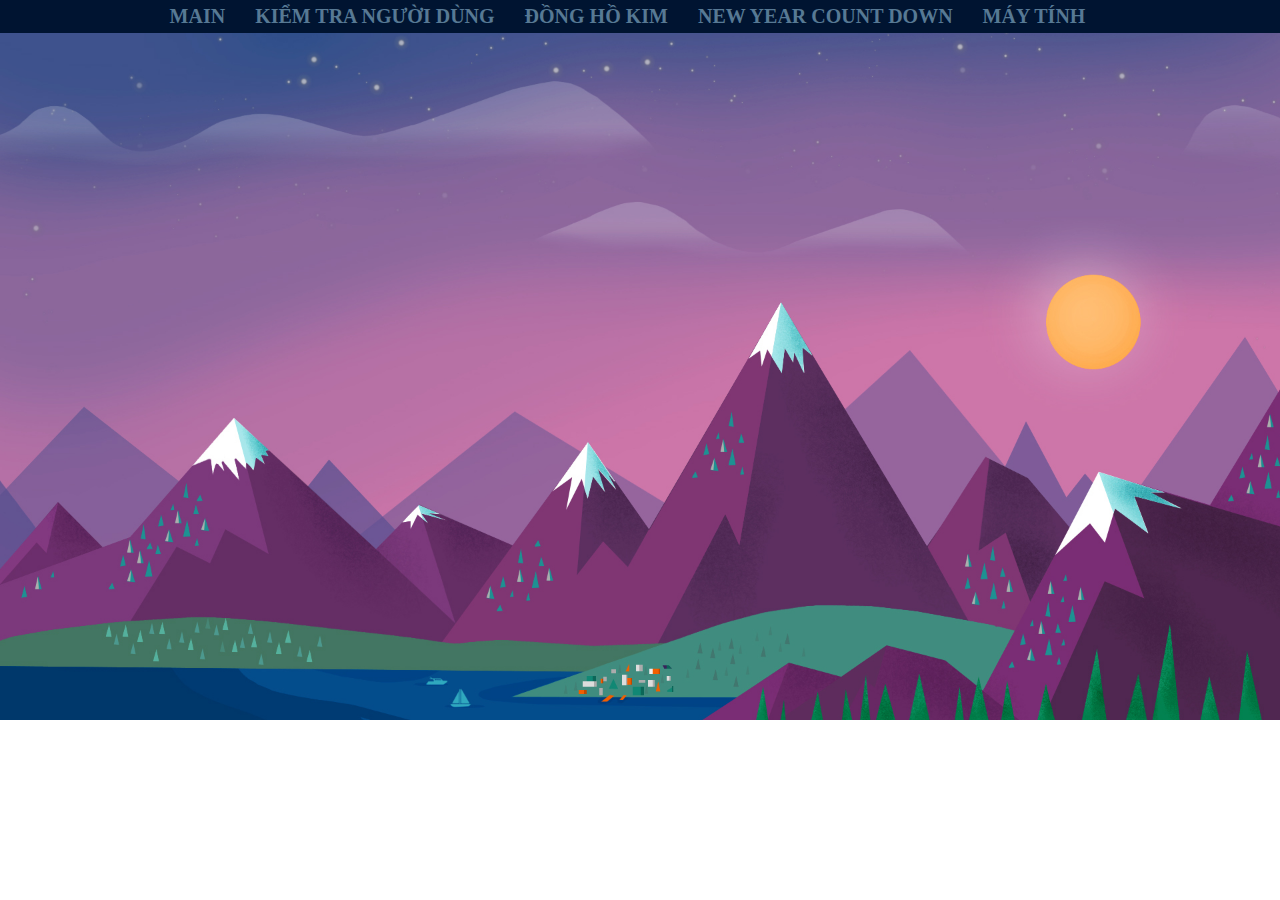
<file: index.html>
<!DOCTYPE html>
<html lang="en">
<head>
    <meta charset="UTF-8">
    <meta name="viewport" content="width=device-width, initial-scale=1.0">
    <title>17521120_Web02</title>
    <link rel="stylesheet" href="app.css">
</head>
<body>
    <div class="navbar">
        <ul>
            <li><a href="index.html">Main</a></li>
            <li><a href="components/Check_User.html">Kiểm tra người dùng</a></li>
            <li><a href="components/Clock.html">Đồng hồ kim</a></li>
            <li><a href="components/NewYearCountDown.html">New Year Count Down</a></li>
            <li><a href="components/Calculator.html">Máy tính</a></li>
        </ul>
    </div>
</body>
</html>
</file>
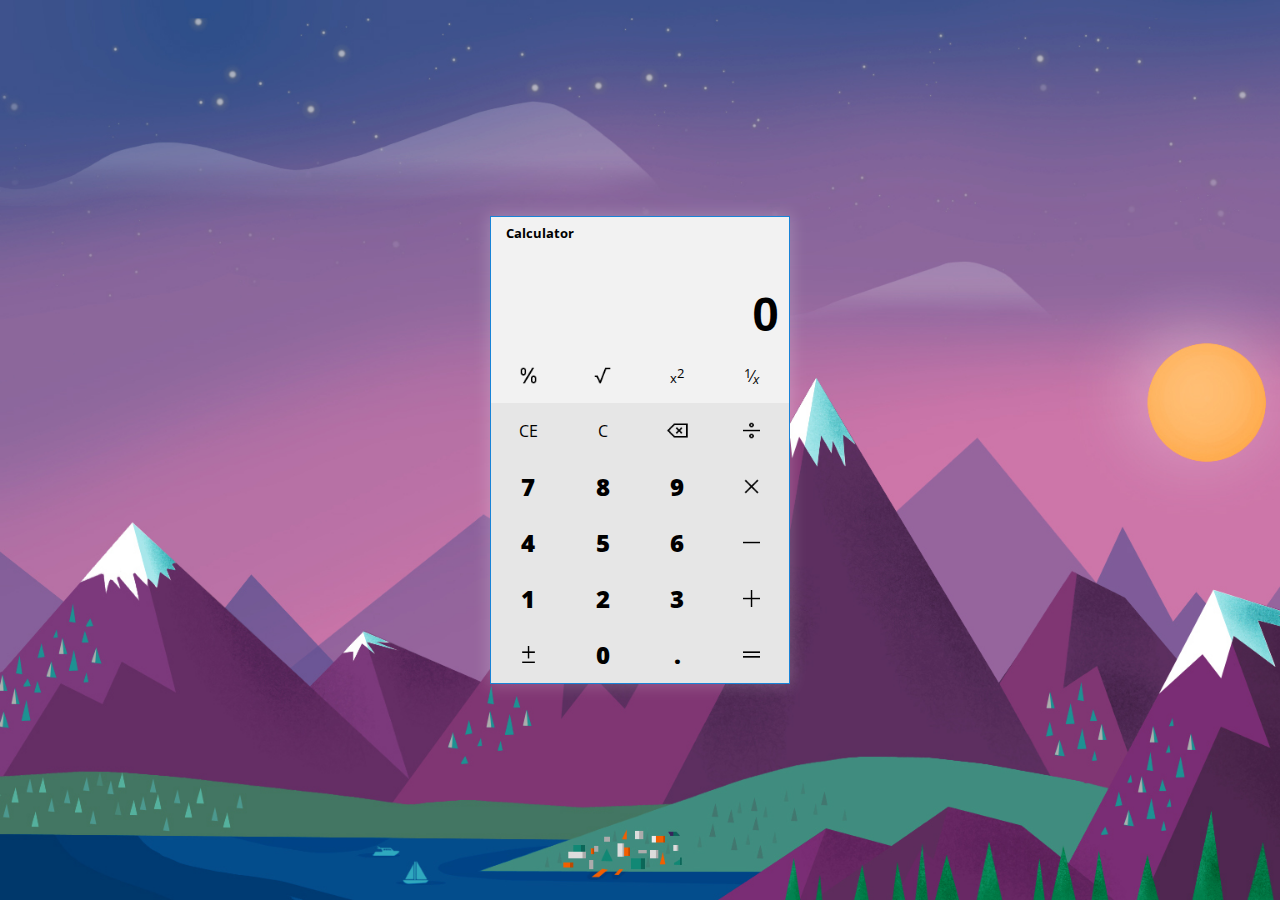
<file: components/Calculator.html>
<!DOCTYPE html>
<html lang="en">

<head>
    <meta charset="UTF-8">
    <meta name="viewport" content="width=device-width, initial-scale=1.0">
    <title>Máy Tính</title>
    <link rel="stylesheet" href="../app.css">
    <link rel="stylesheet" href="../css/calculator.css">
    <script type="text/javascript" src="../js/calculator.js" async></script>
    <script type="text/javascript" src="../jquery-3.5.0.min.js"></script>
</head>

<body>
    <!-- <div class="navbar">
        <ul>
            <li><a href="../index.html">Main</a></li>
            <li><a href="../components/Check_User.html">Kiểm tra người dùng</a></li>
            <li><a href="../components/Clock.html">Đồng hồ kim</a></li>
            <li><a href="../components/NewYearCountDown.html">New Year Count Down</a></li>
            <li><a href="../components/Calculator.html">Máy tính</a></li>
        </ul>
    </div>
    <div class="sec-body">
        <form name="calc" class="calculator">
            <input class="textview" type="text" name="textview">
        </form>
        <table>
            <tr>
                <td><input class="button" type="button" value="CE" onclick="clean()"></td>
                <td><input class="button" type="button" value="C" onclick="backspace()"></td>
                <td><input class="button" type="button" value="/" onclick="insert('/')"></td>
                <td><input class="button" type="button" value="*" onclick="insert('*')"></td>
            </tr>
            <tr>
                <td><input class="button" type="button" value="7" onclick="insert(7)"></td>
                <td><input class="button" type="button" value="8" onclick="insert(8)"></td>
                <td><input class="button" type="button" value="9" onclick="insert(9)"></td>
                <td><input class="button" type="button" value="-" onclick="insert('-')"></td>
            </tr>
            <tr>
                <td><input class="button" type="button" value="4" onclick="insert(4)"></td>
                <td><input class="button" type="button" value="5" onclick="insert(5)"></td>
                <td><input class="button" type="button" value="6" onclick="insert(6)"></td>
                <td><input class="button" type="button" value="+" onclick="insert('+')"></td>
            </tr>
            <tr>
                <td><input class="button" type="button" value="1" onclick="insert(1)"></td>
                <td><input class="button" type="button" value="2" onclick="insert(2)"></td>
                <td><input class="button" type="button" value="3" onclick="insert(3)"></td>
                <td rowspan=5><input class="button big" type="button" value="=" onclick="equal()"></td>
            </tr>
            <tr>
                <td colspan=2><input class="button zero" type="button" value="0" onclick="insert(0)"></td>
                <td><input class="button" type="button" value="." onclick="insert('.')"></td>
            </tr>
        </table>
    </div> -->

    <main class="container">
        <div id="calculator">
            <header class="top-part">
                <div class="top">
                    <h5 class="branding">Calculator</h5>
                </div>
                <div class="screen">
                    <div class="history-screen">
                        <input id="history" name="history" type="text" value="" disabled>
                    </div>
                    <div class="main-screen">
                        <input id="main" name="main" value="" type="text" disabled>
                    </div>
                </div>
            </header>
            <section class="bottom-part">
                <div class="features">
                    <div class="sub-menu">
                        <div class="row">
                            <div id="percentage" class="button image sign" data-value="%" role="button">
                                <img class="icon icons8-Percentage"
                                    src="[data-uri]">
                            </div>
                            <div id="sqrt" class="button image sign" data-value="sqrt" role="button">
                                <img class="icon icons8-Square-Root"
                                    src="[data-uri]">
                            </div>
                            <div id="sqr" class="button sign" data-value="sqr" role="button">
                                <span class="x-sign">
                                    <sub>x</sub>
                                </span>
                                <span>
                                    <sup>2</sup>
                                </span>
                            </div>
                            <div id="fraction" class="button sign" data-value="1/x" role="button">
                                <span>
                                    <sup>1</sup>
                                </span>
                                <span>&frasl;</span>
                                <span class="x-sign">
                                    <sub><em>x</em></sub>
                                </span>
                            </div>
                        </div>
                    </div>
                    <div class="main-menu">
                        <div class="row">
                            <div id="clear-entry" class="button sign" data-value="CE" role="button">CE</div>
                            <div id="clear" class="button sign" data-value="C" role="button">C</div>
                            <div id="clear-element" class="button image sign" data-value="CS" role="button">
                                <img class="icon icons8-Clear-Symbol"
                                    src="[data-uri]">
                            </div>
                            <div id="divide" class="button image sign" data-value="/" role="button">
                                <img class="icon icons8-Divide"
                                    src="[data-uri]">
                            </div>
                        </div>
                        <div class="row">
                            <div class="button number" role="button" data-value="7">7</div>
                            <div class="button number" role="button" data-value="8">8</div>
                            <div class="button number" role="button" data-value="9">9</div>
                            <div id="multiply" class="button image sign" data-value="*" role="button">
                                <img class="icon icons8-Multiply"
                                    src="[data-uri]">
                            </div>
                        </div>
                        <div class="row">
                            <div class="button number" role="button" data-value="4">4</div>
                            <div class="button number" role="button" data-value="5">5</div>
                            <div class="button number" role="button" data-value="6">6</div>
                            <div id="minus" class="button image sign" data-value="-" role="button">
                                <img class="icon icons8-Minus-Math-"
                                    src="[data-uri]">
                            </div>
                        </div>
                        <div class="row">
                            <div class="button number" role="button" data-value="1">1</div>
                            <div class="button number" role="button" data-value="2">2</div>
                            <div class="button number" role="button" data-value="3">3</div>
                            <div id="plus" class="button image sign" data-value="+" role="button">
                                <img class="icon icons8-Plus-Math"
                                    src="[data-uri]">
                            </div>
                        </div>
                        <div class="row">
                            <div id="plus-minus" class="button image sign" data-value="+-" role="button">
                                <img class="icon icons8-Plus-Minus"
                                    src="[data-uri]">
                            </div>
                            <div class="button number" role="button" data-value="0">0</div>
                            <div id="dot" class="button dot sign" data-value="." role="button">.</div>
                            <div id="equal" class="button image equals sign" data-value="=" role="button">
                                <img class="icon icons8-Equal-Sign"
                                    src="[data-uri]"
                                    width="32" height="32">
                            </div>
                        </div>
                    </div>
                </div>
            </section>
        </div>
    </main>


</body>

</html>
</file>
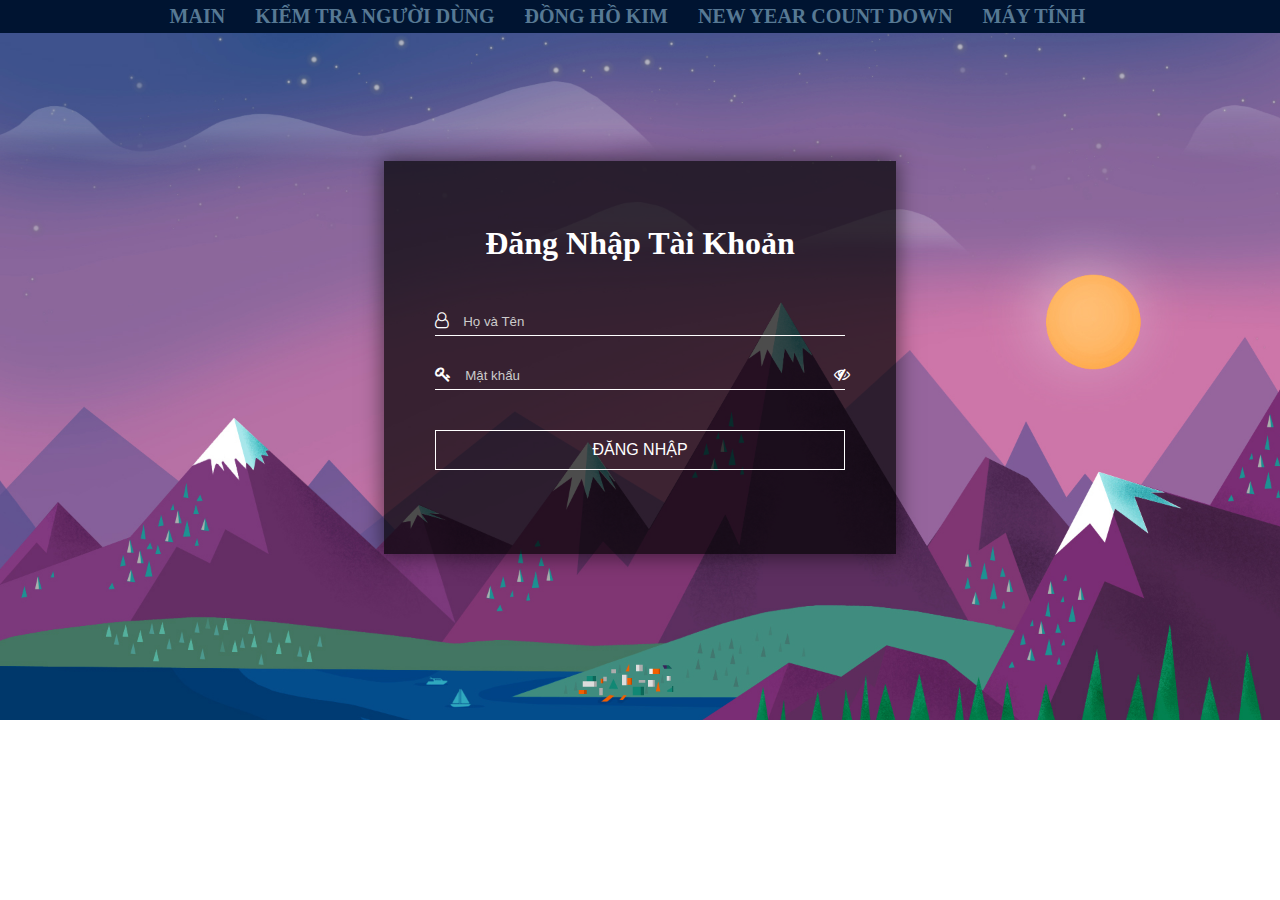
<file: components/Check_User.html>
<!DOCTYPE html>
<html lang="en">
<head>
    <meta charset="UTF-8">
    <meta name="viewport" content="width=device-width, initial-scale=1.0">
    <title>Kiểm Tra Người Dùng</title>
	<link rel="stylesheet" href="../app.css">
	<link rel="stylesheet" href="../css/check_user.css">
	<script type="text/javascript" src="../js/check_user.js" async></script>
	<link rel="stylesheet" href="https://stackpath.bootstrapcdn.com/font-awesome/4.7.0/css/font-awesome.min.css">		
</head>
<body>
    <div class="navbar">
        <ul>
            <li><a href="../index.html">Main</a></li>
            <li><a href="../components/Check_User.html">Kiểm tra người dùng</a></li>
            <li><a href="../components/Clock.html">Đồng hồ kim</a></li>
            <li><a href="../components/NewYearCountDown.html">New Year Count Down</a></li>
            <li><a href="../components/Calculator.html">Máy tính</a></li>
        </ul>
    </div>
    <div class="sec-body">
		<form id="login-form" action="/action_page.php">
			<h1>Đăng Nhập Tài Khoản</h1>
			<div id="username">
				<i class="fa fa-user-o"></i>
				<input type="text" placeholder="Họ và Tên" id="user" on>
			</div>
			<div id="password">
				<i class="fa fa-key"></i>
				<input type="password" placeholder="Mật khẩu" id="pwd" pattern="(?=.*\d)(?=.*[a-z])(?=.*[A-Z]).{8,}" title="Must contain at least one number and one uppercase and lowercase letter, and at least 8 or more characters" required>
				<span class="eye" id="eye-icon">
					<i class="fa fa-eye" id="hide-eye"></i>
					<i class="fa fa-eye-slash" id="hide-eye-slash"></i>
				</span>
			</div>
			<button type="button" class="login-button" onclick="loginClick()">Đăng nhập</button>
		</form>
	</div>
</body>
</html>
</file>
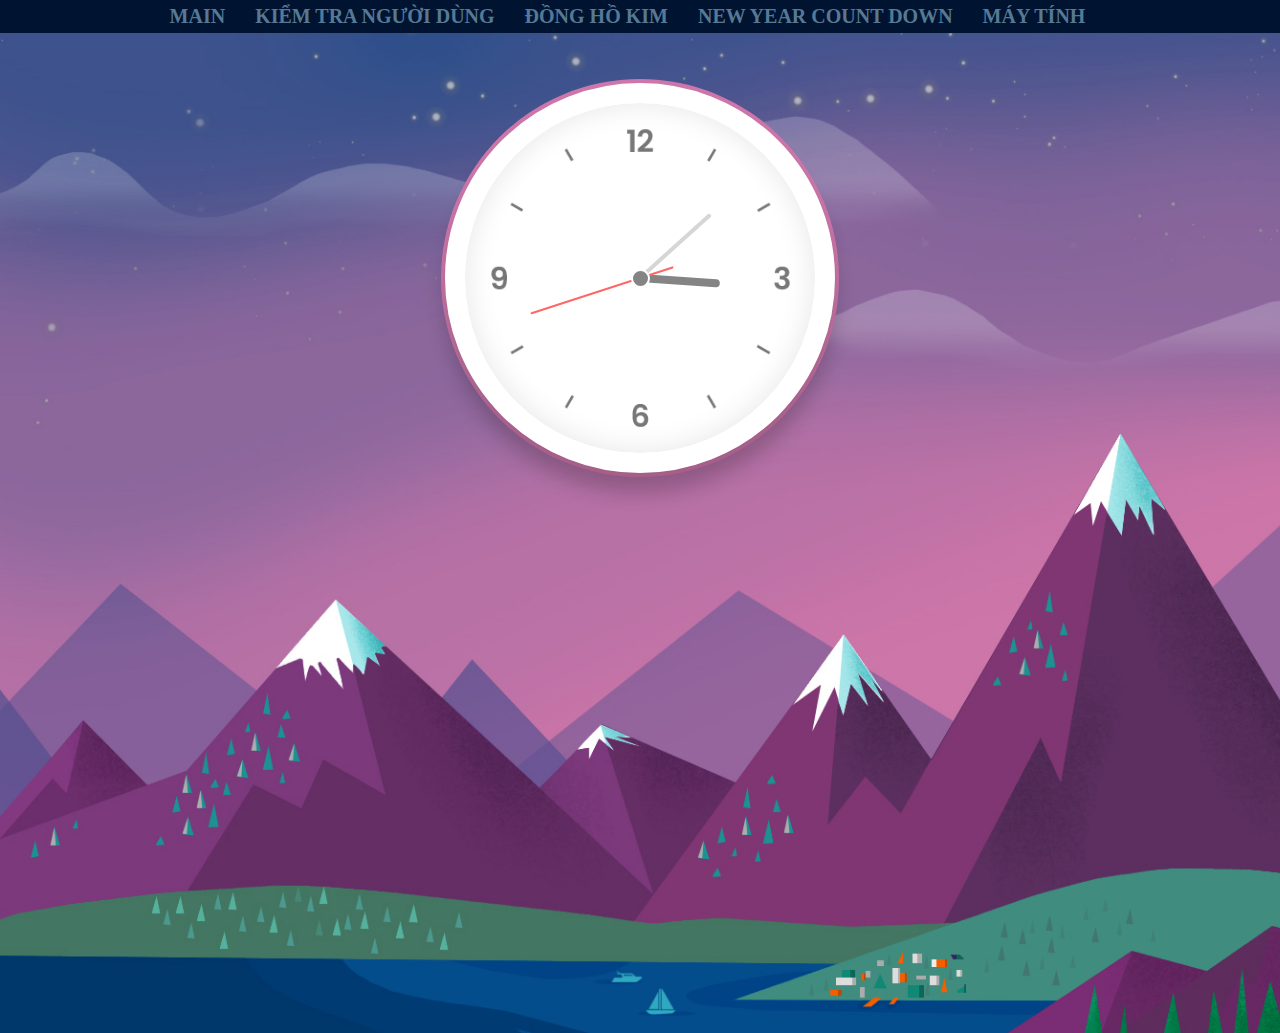
<file: components/Clock.html>
<!DOCTYPE html>
<html lang="en">

<head>
    <meta charset="UTF-8">
    <meta name="viewport" content="width=device-width, initial-scale=1.0">
    <title>Đồng Hồ Kim</title>
    <link rel="stylesheet" href="../app.css">
    <link rel="stylesheet" href="../css/clock.css">
    <script type="text/javascript" src="../js/clock.js" async></script>
</head>

<body>
    <div class="navbar">
        <ul>
            <li><a href="../index.html">Main</a></li>
            <li><a href="../components/Check_User.html">Kiểm tra người dùng</a></li>
            <li><a href="../components/Clock.html">Đồng hồ kim</a></li>
            <li><a href="../components/NewYearCountDown.html">New Year Count Down</a></li>
            <li><a href="../components/Calculator.html">Máy tính</a></li>
        </ul>
    </div>
    <div class="sec-body">
        <div class="clock">
            <div class="hour">
                <div class="hr" id="hr"></div>
            </div>
            <div class="min">
                <div class="mn" id="mn"></div>
            </div>
            <div class="sec">
                <div class="sc" id="sc"></div>
            </div>
        </div>
        <!-- <script type="text/javascript">
            const deg = 6;
            const hr = document.querySelector("#hr");
            const mn = document.querySelector("#mn");
            const sc = document.querySelector("#sc");
            setInterval(() => {
                let day = new Date();
                let hh = day.getHours() * 30;
                let mm = day.getMinutes() * deg;
                let ss = day.getSeconds() * deg;
                hr.style.transform = `rotateZ(${hh+(mm/12)}deg)`;
                mn.style.transform = `rotateZ(${mm}deg)`;
                sc.style.transform = `rotateZ(${ss}deg)`;
            })
        </script> -->
    </div>
</body>

</html>
</file>
<file: app.css>
* {
	padding: 0;
    margin: 0;
}

body {
    background-image: url(images/bg5.jpg);
    background-repeat: no-repeat;
    background-size: cover;
}

.navbar {
	font-size: 20px;
	font-weight: bold;
	text-align: center;
	padding-top: 5px;
	padding-bottom: 5px;
	display: inline-block;
    width: 100%;
    background-color: #001431;
}

.navbar ul {
	list-style-type: none;
	padding-left: 0;
}

.navbar ul li {
	display: inline;
	margin-right: 25px;
}

.navbar ul li a {
	color: #577994;
	text-transform: uppercase;
	text-decoration: none;
	padding: 5px auto;
	transition: color 0.5s;
}

.navbar ul li a:hover {
	color:white;
}

img.bg {
    width: 100%;
    height: 100%;
}
</file>
<file: css/calculator.css>
/* * {
    margin: 0;
    padding: 0;
}

.sec-body {
    position: absolute;
    top: 50%;
    left: 50%;
    transform: translateX(-50%)translateY(-50%);
}

.button {
    width: 80px;
    height: 50px;
    font-size: 25px;
    font-weight: bold;
    margin: 5px;
    color: #3C528C;
    border: 1px solid #FFBB70;
    cursor: pointer;
}

.textview {
    width: 350px;
    height: 50px;
    margin: 5px;
}

.button.zero {
    width: 170px;
}

.button.big {
    height: 120px;
} */

@import url(https://fonts.googleapis.com/css?family=Open+Sans:400,700);

* {
    box-sizing: border-box;
    margin: 0;
    padding: 0;
    -webkit-touch-callout: none;
    -webkit-user-select: none;
    -khtml-user-select: none;
    -moz-user-select: none;
    -ms-user-select: none;
    user-select: none;
}

body {
    font-family: 'Open Sans', sans-serif;
    background: url("../images/bg5.jpg") no-repeat center center fixed;
    -webkit-background-size: cover;
    -moz-background-size: cover;
    -o-background-size: cover;
    background-size: cover;
}

.padding {
    padding: 5px 10px 0 10px;
}

.screen {
    height: 100px;
}

.screen input {
    width: 100%;
    height: 100%;
    border: 0;
    background: transparent;
    text-align: right;
}

#history {
    font-size: 1.1rem;
    padding: 0 10px;
    letter-spacing: 5px;
}

#main {
    font-size: 3rem;
    color: #000;
    font-weight: 600;
    padding: 0 10px;
}

.history-screen {
    height: 30%;
}

.main-screen {
    height: 70%;
}

.top {
    display: flex;
    justify-content: space-between;
    align-items: stretch;
    line-height: 2rem;
}

.branding {
    flex-grow: 1;
    cursor: default;
    font-size: 0.8rem;
    padding-left: 15px;
}

.container {
    display: flex;
    justify-content: center;
    align-items: center;
    height: 100vh;
}

#calculator {
    width: 300px;
    border: 1px solid #1883d7;
    box-shadow: 0 0 15px 2px rgba(255, 255, 255, 0.2);
    background: #f2f2f2;
}

.row {
    display: flex;
    flex-wrap: wrap;
}

.button {
    width: 25%;
    line-height: 3.5rem;
    display: flex;
    justify-content: center;
    align-items: center;
}

.button.close:hover {
    background: #f00;
}

.sub-menu .button {
    line-height: 3rem;
}

.main-menu {
    background: #e6e6e6;
}

.number {
    font-weight: 900;
    font-size: 1.5rem;
}

.number:active {
    font-size: 1.4rem;
}

.button:hover,
.button-top:hover {
    background: #cfcfcf;
    cursor: pointer;
}

.button:active {
    background: #b8b8b8;
}

.equals:hover {
    background: #1883d7;
}

.equals:active {
    background: rgb(67, 152, 207);
    background: rgba(67, 152, 207, 0.79);
}

.top .icon {
    width: 16px;
    height: 16px;
}

.icon {
    width: 25px;
    height: 25px;
}

.type {
    display: flex;
}

.column {
    display: flex;
    align-items: center;
}

.button-top {
    display: flex;
    padding: 10px 15px;
    pointer-events: none;
}

.image:active img {
    width: 24px;
    height: 24px;
}

.sign:active {
    font-size: 0.9rem;
}

.dot {
    font-weight: 900;
    font-size: 1.5rem;
}

.dot:active {
    font-size: 1.4rem;
}

.calculator-menu:hover {
    background: #cfcfcf;
    cursor: pointer;
}

.calculator-chosen {
    font-size: 1rem;
    letter-spacing: 2px;
    cursor: default;
    padding: 10px 12px;
    font-weight: 900;
}

#plus-minus {
    pointer-events: none;
}
</file>
<file: css/check_user.css>
* {
	margin: 0;
	padding: 0;
}

#login-form{
	width: 40%;
	background: rgba(0, 0, 0, 0.7);
	padding: 5% 0;
	color: #fff;
	box-shadow: 0 0 20px 2px rgba(0, 0, 0, 0.5);
	margin: 10% auto auto auto;
}

#login-form h1{
	text-align: center;
	margin-bottom: 40px;
}

#username{
	margin: 20px auto;
	width: 80%;
	border-bottom: 1px solid #fff;
	padding-top: 10px;
	padding-top: 10px;
	padding-bottom: 5px;
}

#password{
	margin: 20px auto;
	width: 80%;
	border-bottom: 1px solid #fff;
	padding-top: 10px;
	padding-top: 10px;
	padding-bottom: 5px;
}

#username input{
	width: 90%;
	border: none;
	outline: none;
	background: transparent;
	color: #ffffff;
}

#password input{
	width: 90%;
	border: none;
	outline: none;
	background: transparent;
	color: #ffffff;
}

::placeholder{
	color: #cccccc;
}

.fa {
	margin-right: 10px;
}

.eye {
	position: absolute;
	cursor: pointer;
}

#hide-eye {
	display: none;
}

.login-button{
	width: 80%;
	background: transparent;
	color: #ffffff;
	text-transform: uppercase;
	font-size: 16px;
	cursor: pointer;
	display: block;
	margin: 40px auto 20px;
	outline: none;
	padding: 10px 0;
	border: 1px solid #ffffff;
}
</file>
<file: css/clock.css>
* {
    margin: 0;
    padding: 0;
}

.sec-body {
    margin: 50px;
    display: flex;
    justify-content: space-around;
    align-items: flex-start;
    align-content: space-around;
    min-height: 100vh;
}

.clock {
    width: 350px;
    height: 350px;
    display: flex;
    justify-content: center;
    align-items: center;
    background: #fff url(../images/clock.png);
    background-size: cover;
    border-radius: 50%;
    border: 20px solid #fff;
    box-shadow: inset 0 0 30px rgba(0, 0, 0, 0.1),
        0 20px 20px rgba(0, 0, 0, 0.2),
        0 0 0 4px rgba(205, 118, 169, 1);
}

.clock::before {
    content: '';
    position: absolute;
    width: 15px;
    height: 15px;
    background: #848484;
    border: 2px solid #fff;
    z-index: 100000;
    border-radius: 50%;
}

.hour,
.min,
.sec {
    position: absolute;
}

.hour,
.hr {
    width: 160px;
    height: 160px;
}

.min,
.mn {
    width: 190px;
    height: 190px;
}

.sec,
.sc {
    width: 230px;
    height: 230px;
}

.hr,
.mn,
.sc {
    display: flex;
    justify-content: center;
    position: absolute;
    border-radius: 50%;
}

.hr::before {
    content: '';
    position: absolute;
    width: 8px;
    height: 80px;
    background: #848484;
    z-index: 10;
    border-radius: 6px 6px 0 0;
}

.mn::before {
    content: '';
    position: absolute;
    width: 4px;
    height: 90px;
    background: #d6d6d6;
    z-index: 11;
    border-radius: 6px 6px 0 0;
}

.sc::before {
    content: '';
    position: absolute;
    width: 2px;
    height: 150px;
    background: #ff6767;
    z-index: 12;
    border-radius: 6px 6px 0 0;
}
</file>
